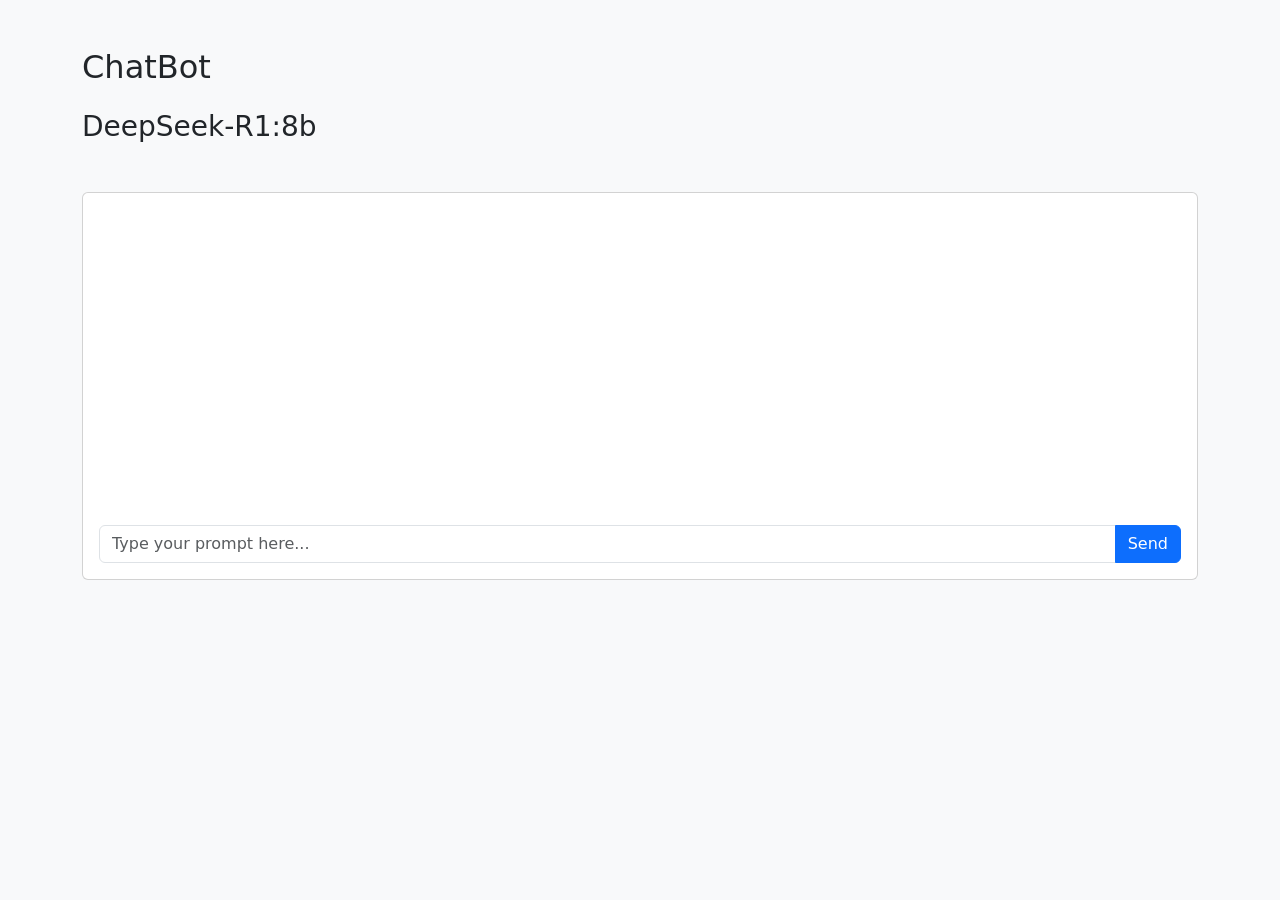
<file: project/index.html>
<!DOCTYPE html>
<html lang="en">
<head>
    <meta charset="UTF-8">
    <meta http-equiv="X-UA-Compatible" content="IE=edge">
    <meta name="viewport" content="width=device-width, initial-scale=1.0">
    <title>My ChatBot AI</title>

    <link href="https://cdn.jsdelivr.net/npm/bootstrap@5.3.8/dist/css/bootstrap.min.css"
        rel="stylesheet" integrity="sha384-sRIl4kxILFvY47J16cr9ZwB07vP4J8+LH7qKQnuqkuIAvNWLzeN8tE5YBujZqJLB" 
        crossorigin="anonymous">
</head>

<body class="bg-light">
    <div class="container py-5">
    <h2 class="mb-4">ChatBot</h2>
    <h3 class="mb-5">DeepSeek-R1:8b</h3>
    <div class="card">
        <div class="card-body">
            <div id="chat-box"
            cLass="mb-3"
            style="height: 300px; overflow-y: auto"
        ></div>
        <div class="input-group">
    <input 
        type="text"
        id="user-input"
        cLass="form-control"
        placeholder="Type your prompt here... "
    />
    <button class="btn btn-primary" onclick="sendMessage()">
        Send
    </button>
    </div>
    </div>
    </div>
    </div>
    <script>
        async function sendMessage(){
            const input = document.getElementById("user-input"); 
            const message = input.value;
            if (!message) return;

            const chatBox = document.getElementById("chat-box");
            chatBox.innerHTML += `<div><strong> You:</strong> ${message}</div>`;
            console.log("Sending PROMPT");
            console.log(message);

            const response = await fetch("/chat", {
                method: "POST",
                headers: {"Content-Type": "application/json" },
                body: JSON.stringify({message }),
            });

            console.log("Receiving a response");

            const data = await response.json();
// chatBox.innerHTML += `<div><strong> You:</strong> $(data.response]</div>`;

            chatBox.innerHTMl += `<div class="mb-3">
            <strong class="text-primary">Bot:</strong>
            <div class="p-3 bg-white border rounded shadow-sm font-monospace"
            style="white-space: pre-wrap;font-size: 0.9rem;">${data.response}</div></div>`;
            
            console.log(data);
            input.value = "";
            chatBox.scrollTop = chatBox.scrollHeight;
        }

        <script
        src="https://cdn.jsdelivr.net/npm/bootstrap@5.3.8/dist/js/bootstrap.bundle.min.js"
        integrity="sha384-FKyoEForCGlyvwx9Hj09JcYn3nv7wiPVlz7YYwJrWVcXK/BmnVDxM+D2scQbITxI"
        crossorigin="anonymous"
        ></script>
</body>

</html>
</file>
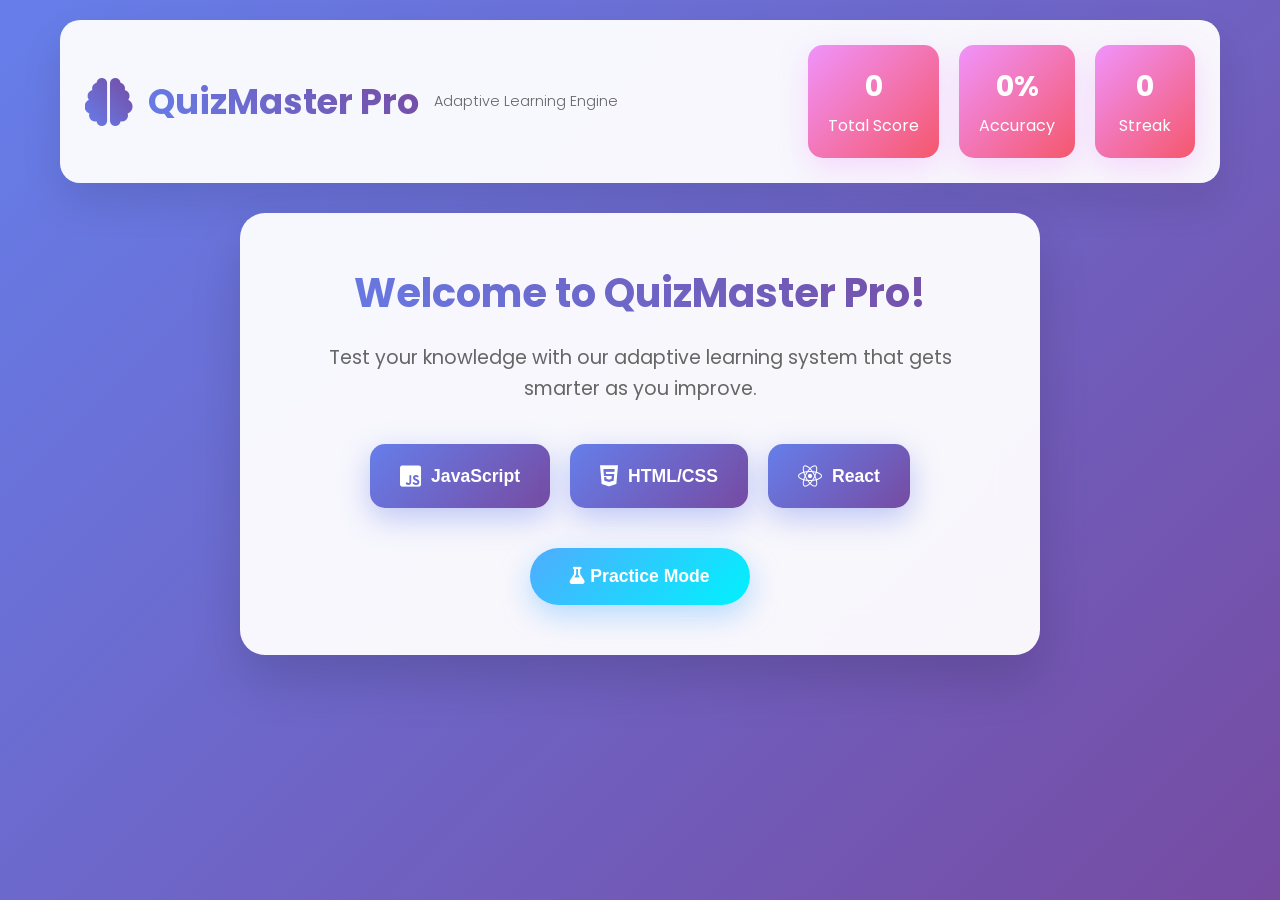
<file: WEB APP/index.html>
<!DOCTYPE html>
<html lang="en">
<head>
    <meta charset="UTF-8">
    <meta name="viewport" content="width=device-width, initial-scale=1.0">
    <title>QuizMaster Pro: Adaptive Learning Engine</title>
    <link rel="stylesheet" href="style.css">
    <link href="https://cdnjs.cloudflare.com/ajax/libs/font-awesome/6.0.0/css/all.min.css" rel="stylesheet">
    <link href="https://fonts.googleapis.com/css2?family=Poppins:wght@300;400;600;700&display=swap" rel="stylesheet">
</head>
<body>
    <div class="container">
        <!-- Header -->
        <header class="header">
            <div class="logo">
                <i class="fas fa-brain"></i>
                <h1>QuizMaster Pro</h1>
                <span>Adaptive Learning Engine</span>
            </div>
            <div class="stats">
                <div class="stat-card">
                    <span class="stat-number" id="totalScore">0</span>
                    <span>Total Score</span>
                </div>
                <div class="stat-card">
                    <span class="stat-number" id="accuracy">0%</span>
                    <span>Accuracy</span>
                </div>
                <div class="stat-card">
                    <span class="stat-number" id="streak">0</span>
                    <span>Streak</span>
                </div>
            </div>
        </header>

        <!-- Main Content -->
        <main class="main-content">
            <!-- Home Screen -->
            <div id="homeScreen" class="screen active">
                <div class="welcome-card">
                    <h2>Welcome to QuizMaster Pro!</h2>
                    <p>Test your knowledge with our adaptive learning system that gets smarter as you improve.</p>
                    <div class="category-buttons">
                        <button class="category-btn" data-category="javascript">
                            <i class="fab fa-js-square"></i>
                            <span>JavaScript</span>
                        </button>
                        <button class="category-btn" data-category="html">
                            <i class="fab fa-html5"></i>
                            <span>HTML/CSS</span>
                        </button>
                        <button class="category-btn" data-category="react">
                            <i class="fab fa-react"></i>
                            <span>React</span>
                        </button>
                    </div>
                    <button id="practiceMode" class="practice-btn">
                        <i class="fas fa-flask"></i>
                        Practice Mode
                    </button>
                </div>
            </div>

            <!-- Quiz Screen -->
            <div id="quizScreen" class="screen">
                <div class="progress-bar">
                    <div class="progress-fill" id="progressFill"></div>
                    <span class="progress-text" id="progressText">Question 1/10</span>
                </div>
                
                <div class="question-card">
                    <div class="question-header">
                        <h3 id="questionText">Loading question...</h3>
                        <div class="difficulty-indicator" id="difficultyIndicator">
                            <span class="difficulty easy">Easy</span>
                        </div>
                    </div>
                    <div class="options" id="optionsContainer"></div>
                </div>

                <div class="quiz-controls">
                    <button id="prevBtn" class="control-btn"><i class="fas fa-arrow-left"></i> Previous</button>
                    <button id="nextBtn" class="control-btn primary">Next Question</button>
                </div>
            </div>

            <!-- Results Screen -->
            <div id="resultsScreen" class="screen">
                <div class="results-container">
                    <i class="fas fa-trophy trophy-icon"></i>
                    <h2 id="resultsTitle">Amazing!</h2>
                    <div class="score-display">
                        <span class="final-score" id="finalScore">95%</span>
                        <span class="score-label">Final Score</span>
                    </div>
                    <div class="results-stats">
                        <div class="stat-item">
                            <span class="stat-value" id="resultsCorrect">8</span>
                            <span>Correct</span>
                        </div>
                        <div class="stat-item">
                            <span class="stat-value" id="resultsTotal">10</span>
                            <span>Total</span>
                        </div>
                        <div class="stat-item">
                            <span class="stat-value" id="resultsStreak">5</span>
                            <span>Best Streak</span>
                        </div>
                    </div>
                    <button id="restartBtn" class="restart-btn">Take Another Quiz</button>
                    <button id="shareBtn" class="share-btn">
                        <i class="fas fa-share-alt"></i> Share Results
                    </button>
                </div>
            </div>
        </main>
    </div>

    <!-- Audio Context for sound effects -->
    <audio id="correctSound" preload="auto">
        <source src="[data-uri]" type="audio/wav">
    </audio>
    <audio id="wrongSound" preload="auto">
        <source src="[data-uri]" type="audio/wav">
    </audio>

    <script src="script.js"></script>
</body>
</html>
</file>
<file: WEB APP/style.css>
* {
    margin: 0;
    padding: 0;
    box-sizing: border-box;
}

body {
    font-family: 'Poppins', sans-serif;
    background: linear-gradient(135deg, #667eea 0%, #764ba2 100%);
    min-height: 100vh;
    color: #333;
}

.container {
    max-width: 1200px;
    margin: 0 auto;
    padding: 20px;
    min-height: 100vh;
}

/* Header */
.header {
    background: rgba(255, 255, 255, 0.95);
    backdrop-filter: blur(20px);
    border-radius: 20px;
    padding: 25px;
    margin-bottom: 30px;
    display: flex;
    justify-content: space-between;
    align-items: center;
    box-shadow: 0 20px 40px rgba(0,0,0,0.1);
}

.logo {
    display: flex;
    align-items: center;
    gap: 15px;
}

.logo i {
    font-size: 3rem;
    background: linear-gradient(45deg, #667eea, #764ba2);
    -webkit-background-clip: text;
    -webkit-text-fill-color: transparent;
    background-clip: text;
}

.logo h1 {
    font-size: 2.2rem;
    font-weight: 700;
    background: linear-gradient(45deg, #667eea, #764ba2);
    -webkit-background-clip: text;
    -webkit-text-fill-color: transparent;
    background-clip: text;
}

.logo span {
    font-size: 0.9rem;
    color: #666;
    font-weight: 300;
}

.stats {
    display: flex;
    gap: 20px;
}

.stat-card {
    background: linear-gradient(135deg, #f093fb 0%, #f5576c 100%);
    color: white;
    padding: 20px;
    border-radius: 15px;
    text-align: center;
    min-width: 100px;
    box-shadow: 0 10px 30px rgba(240, 147, 251, 0.3);
}

.stat-number {
    display: block;
    font-size: 1.8rem;
    font-weight: 700;
    margin-bottom: 5px;
}

/* Screens */
.screen {
    display: none;
    animation: fadeIn 0.5s ease-in-out;
}

.screen.active {
    display: block;
}

@keyframes fadeIn {
    from { opacity: 0; transform: translateY(20px); }
    to { opacity: 1; transform: translateY(0); }
}

/* Home Screen */
.welcome-card {
    background: rgba(255, 255, 255, 0.95);
    backdrop-filter: blur(20px);
    border-radius: 25px;
    padding: 50px;
    text-align: center;
    box-shadow: 0 25px 50px rgba(0,0,0,0.15);
    max-width: 800px;
    margin: 0 auto;
}

.welcome-card h2 {
    font-size: 2.5rem;
    margin-bottom: 20px;
    background: linear-gradient(45deg, #667eea, #764ba2);
    -webkit-background-clip: text;
    -webkit-text-fill-color: transparent;
    background-clip: text;
}

.welcome-card p {
    font-size: 1.2rem;
    color: #666;
    margin-bottom: 40px;
    line-height: 1.6;
}

.category-buttons {
    display: flex;
    gap: 20px;
    justify-content: center;
    margin-bottom: 40px;
    flex-wrap: wrap;
}

.category-btn {
    background: linear-gradient(135deg, #667eea 0%, #764ba2 100%);
    color: white;
    border: none;
    padding: 20px 30px;
    border-radius: 15px;
    font-size: 1.1rem;
    font-weight: 600;
    cursor: pointer;
    transition: all 0.3s ease;
    display: flex;
    align-items: center;
    gap: 10px;
    box-shadow: 0 10px 30px rgba(102, 126, 234, 0.4);
}

.category-btn:hover {
    transform: translateY(-5px);
    box-shadow: 0 20px 40px rgba(102, 126, 234, 0.6);
}

.category-btn i {
    font-size: 1.5rem;
}

.practice-btn {
    background: linear-gradient(135deg, #4facfe 0%, #00f2fe 100%);
    color: white;
    border: none;
    padding: 18px 40px;
    border-radius: 50px;
    font-size: 1.1rem;
    font-weight: 600;
    cursor: pointer;
    transition: all 0.3s ease;
    box-shadow: 0 10px 30px rgba(79, 172, 254, 0.4);
}

.practice-btn:hover {
    transform: translateY(-3px);
    box-shadow: 0 20px 40px rgba(79, 172, 254, 0.6);
}

/* Quiz Screen */
.quiz-screen {
    max-width: 800px;
    margin: 0 auto;
}

.progress-bar {
    background: rgba(255, 255, 255, 0.2);
    height: 10px;
    border-radius: 10px;
    margin-bottom: 30px;
    overflow: hidden;
    backdrop-filter: blur(10px);
}

.progress-fill {
    height: 100%;
    background: linear-gradient(90deg, #4facfe, #00f2fe);
    width: 0%;
    transition: width 0.5s ease;
    border-radius: 10px;
}

.progress-text {
    display: block;
    text-align: center;
    margin-top: 10px;
    font-weight: 600;
    color: white;
}

.question-card {
    background: rgba(255, 255, 255, 0.95);
    backdrop-filter: blur(20px);
    border-radius: 25px;
    padding: 40px;
    margin-bottom: 30px;
    box-shadow: 0 25px 50px rgba(0,0,0,0.15);
}

.question-header {
    margin-bottom: 30px;
}

.question-header h3 {
    font-size: 1.5rem;
    margin-bottom: 15px;
    line-height: 1.5;
    color: #333;
}

.difficulty-indicator {
    display: inline-flex;
    align-items: center;
    gap: 8px;
}

.difficulty {
    padding: 5px 15px;
    border-radius: 20px;
    font-size: 0.85rem;
    font-weight: 600;
    text-transform: uppercase;
}

.difficulty.easy { background: #d4edda; color: #155724; }
.difficulty.medium { background: #fff3cd; color: #856404; }
.difficulty.hard { background: #f8d7da; color: #721c24; }

.options {
    display: flex;
    flex-direction: column;
    gap: 15px;
}

.option {
    background: #f8f9ff;
    border: 2px solid transparent;
    padding: 20px;
    border-radius: 15px;
    cursor: pointer;
    transition: all 0.3s ease;
    font-size: 1.1rem;
    position: relative;
}

.option:hover {
    background: #e8ecff;
    transform: translateX(5px);
    border-color: #667eea;
}

.option.selected {
    background: linear-gradient(135deg, #667eea 0%, #764ba2 100%);
    color: white;
    border-color: #5a67d8;
}

.option.correct {
    background: linear-gradient(135deg, #56ab2f 0%, #a8e6cf 100%);
    color: white;
    border-color: #4CAF50;
}

.option.incorrect {
    background: linear-gradient(135deg, #ff6b6b 0%, #ffa500 100%);
    color: white;
    border-color: #ff4444;
}

.quiz-controls {
    display: flex;
    gap: 20px;
    justify-content: center;
}

.control-btn {
    padding: 15px 30px;
    border: none;
    border-radius: 50px;
    font-size: 1rem;
    font-weight: 600;
    cursor: pointer;
    transition: all 0.3s ease;
    display: flex;
    align-items: center;
    gap: 10px;
}

.control-btn.primary {
    background: linear-gradient(135deg, #667eea 0%, #764ba2 100%);
    color: white;
    box-shadow: 0 10px 30px rgba(102, 126, 234, 0.4);
}

.control-btn:hover {
    transform: translateY(-3px);
    box-shadow: 0 15px 35px rgba(0,0,0,0.2);
}

/* Results Screen */
.results-container {
    background: rgba(255, 255, 255, 0.95);
    backdrop-filter: blur(20px);
    border-radius: 30px;
    padding: 60px;
    text-align: center;
    box-shadow: 0 30px 60px rgba(0,0,0,0.2);
    max-width: 600px;
    margin: 0 auto;
}

.trophy-icon {
    font-size: 5rem;
    background: linear-gradient(45deg, #ffd700, #ffed4e);
    -webkit-background-clip: text;
    -webkit-text-fill-color: transparent;
    background-clip: text;
    margin-bottom: 20px;
}

.results-container h2 {
    font-size: 2.8rem;
    margin-bottom: 20px;
    color: #333;
}

.score-display {
    margin-bottom: 40px;
}

.final-score {
    font-size: 4.5rem;
    font-weight: 700;
    background: linear-gradient(45deg, #4facfe, #00f2fe);
    -webkit-background-clip: text;
    -webkit-text-fill-color: transparent;
    background-clip: text;
    display: block;
}

.score-label {
    font-size: 1.1rem;
    color: #666;
}

.results-stats {
    display: flex;
    justify-content: center;
    gap: 40px;
    margin-bottom: 40px;
    flex-wrap: wrap;
}

.stat-item {
    text-align: center;
}

.stat-value {
    display: block;
    font-size: 2rem;
    font-weight: 700;
    color: #667eea;
}

.restart-btn, .share-btn {
    padding: 18px 40px;
    border: none;
    border-radius: 50px;
    font-size: 1.1rem;
    font-weight: 600;
    cursor: pointer;
    transition: all 0.3s ease;
    margin: 0 10px;
    display: inline-flex;
    align-items: center;
    gap: 10px;
}

.restart-btn {
    background: linear-gradient(135deg, #56ab2f 0%, #a8e6cf 100%);
    color: white;
    box-shadow: 0 10px 30px rgba(86, 171, 47, 0.4);
}

.share-btn {
    background: linear-gradient(135deg, #f093fb 0%, #f5576c 100%);
    color: white;
    box-shadow: 0 10px 30px rgba(240, 147, 251, 0.4);
}

.restart-btn:hover, .share-btn:hover {
    transform: translateY(-3px);
    box-shadow: 0 20px 40px rgba(0,0,0,0.2);
}

/* Responsive Design */
@media (max-width: 768px
</file>
